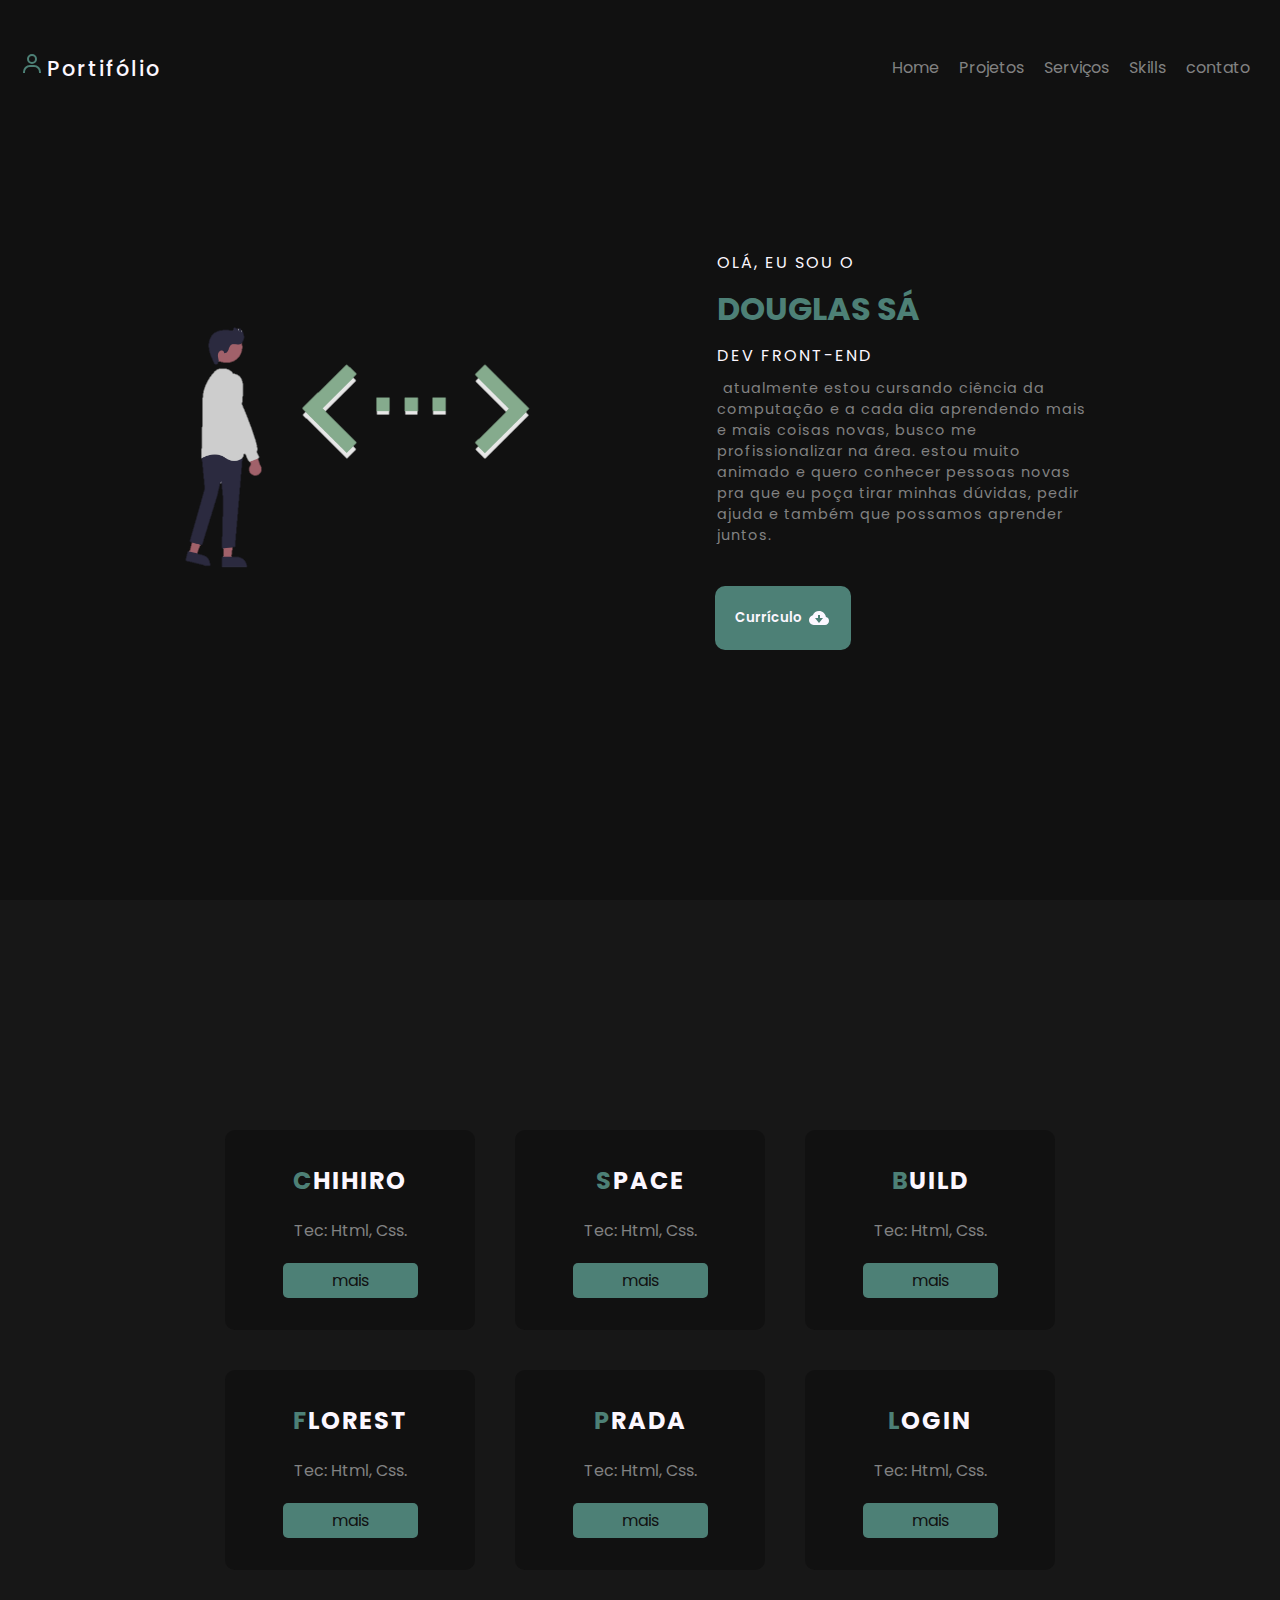
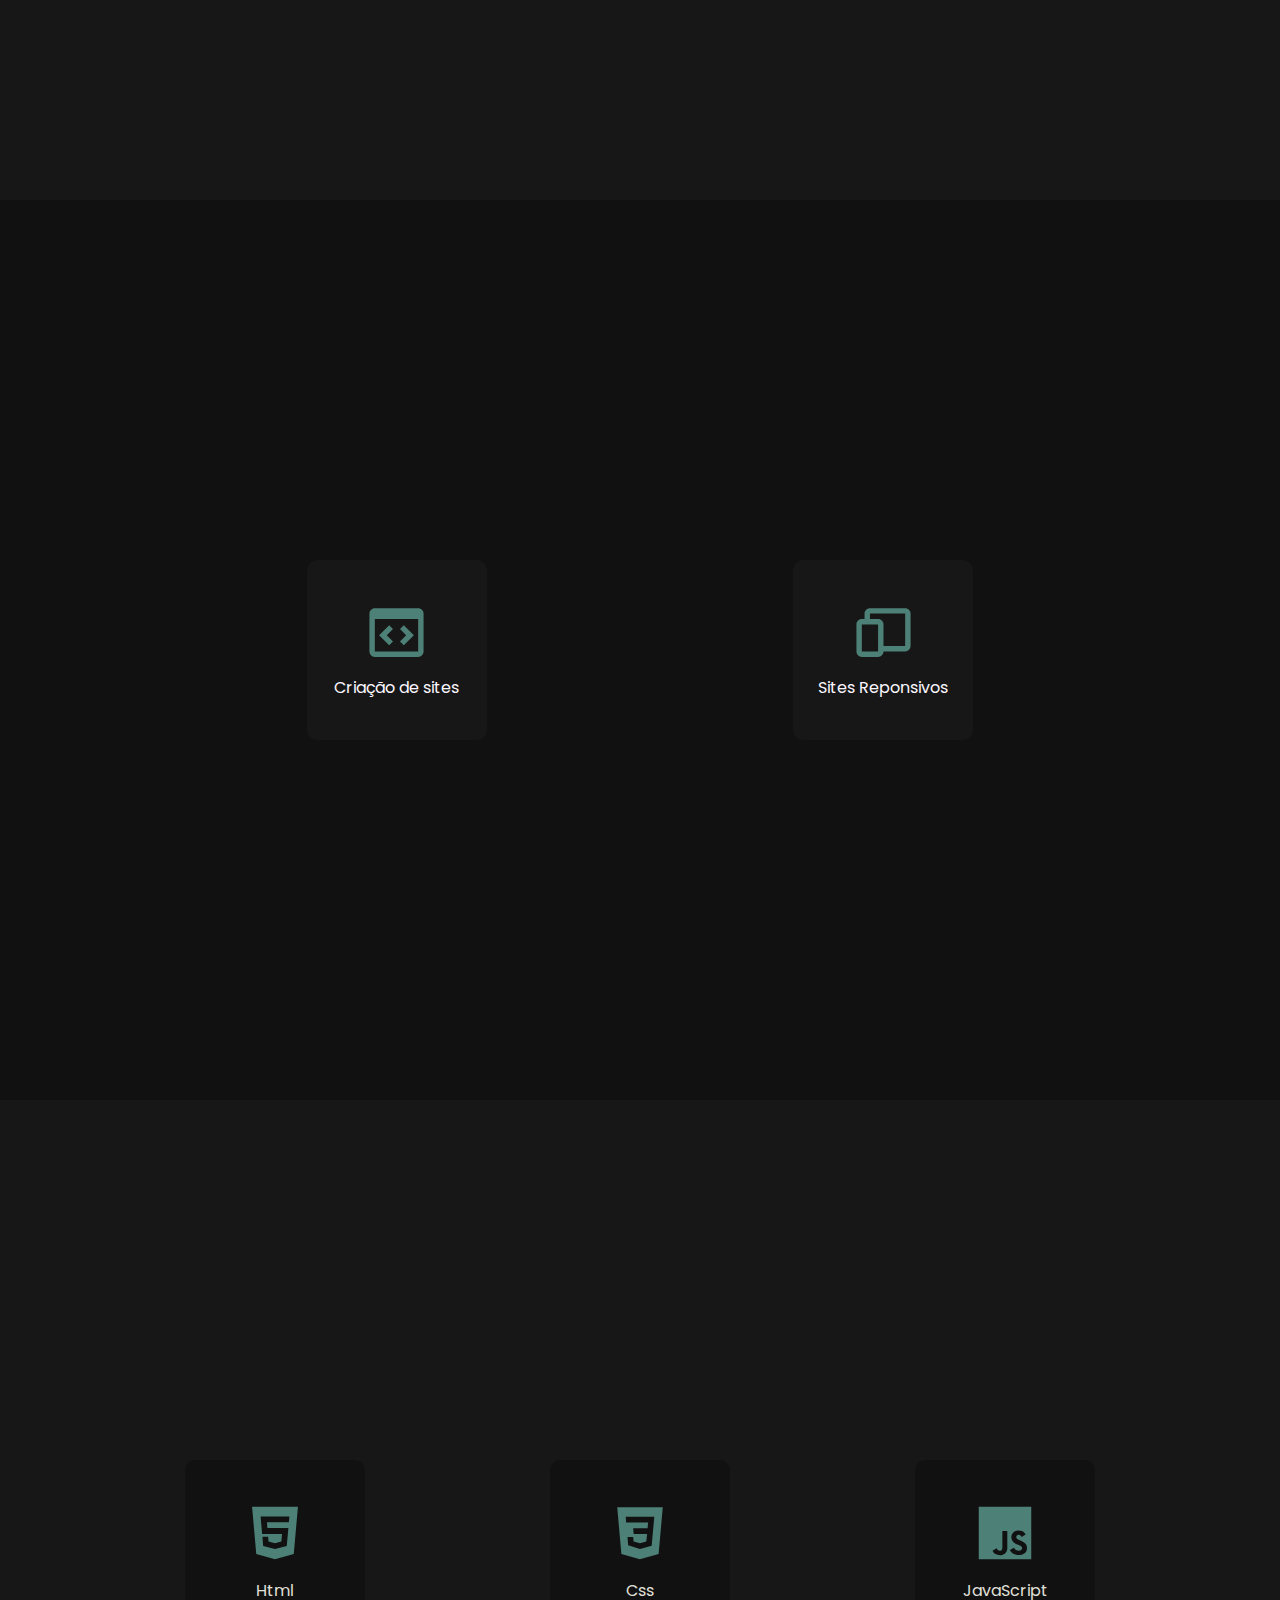
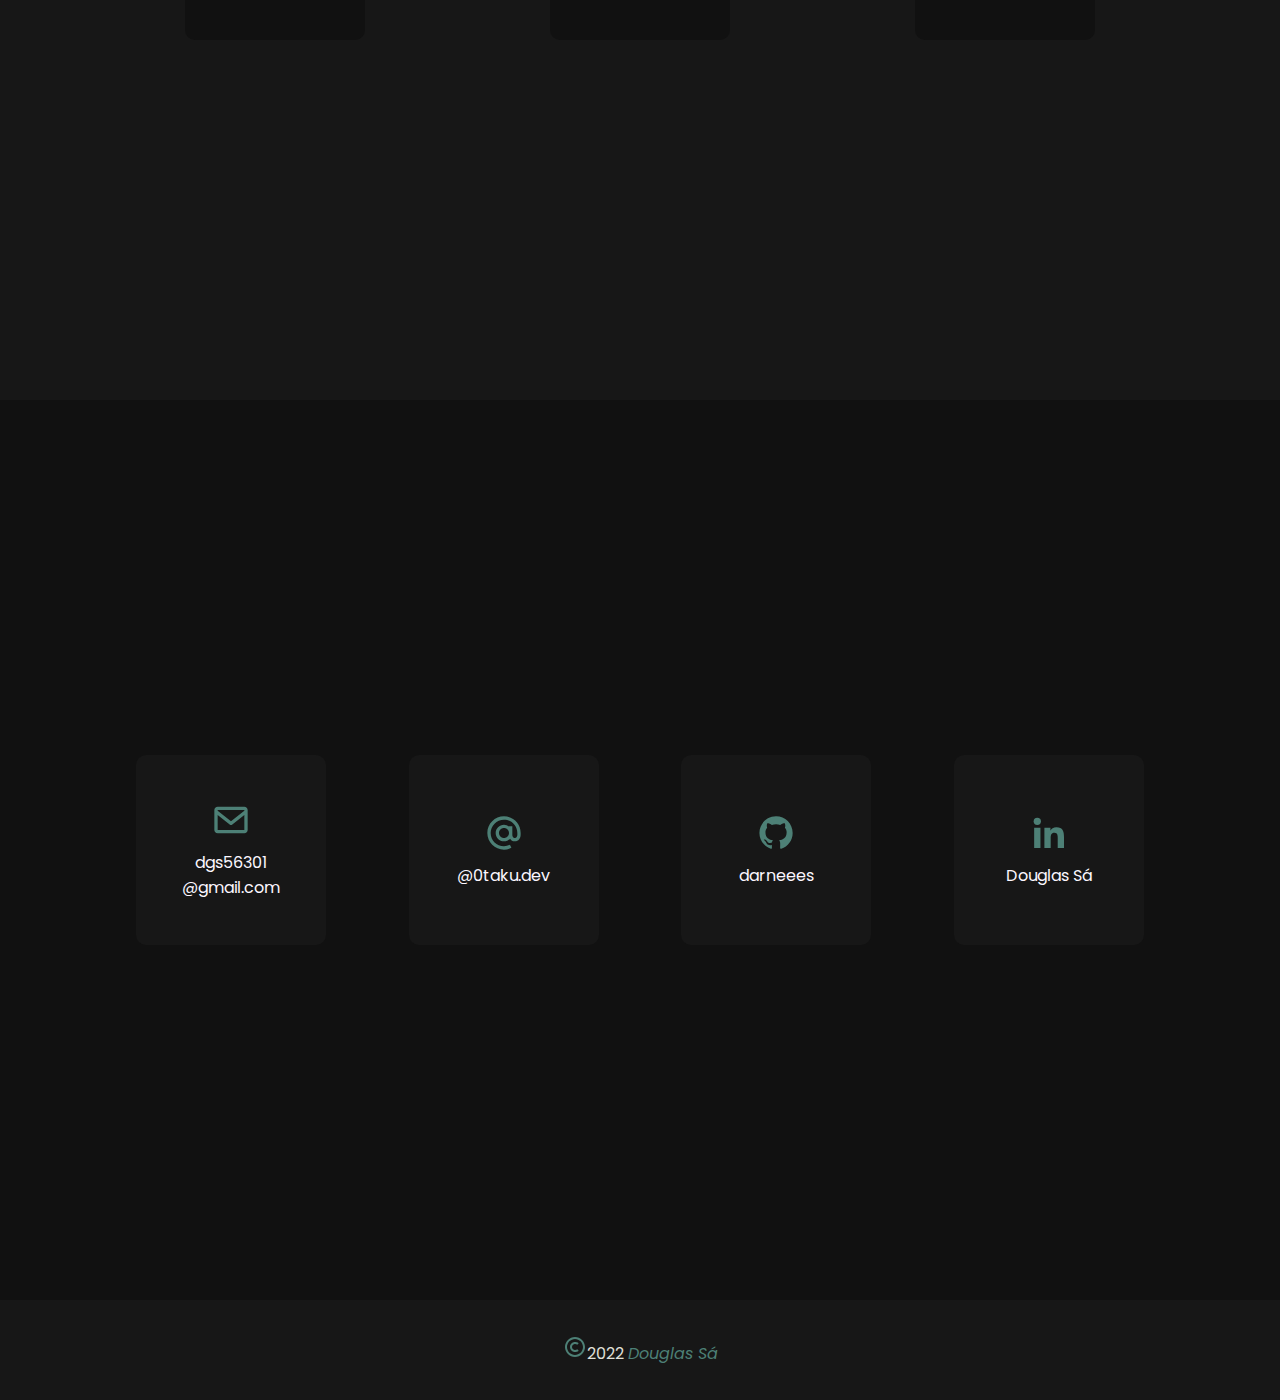
<file: index.html>
<!DOCTYPE html>
<html lang="pt-br">
<head>
  <meta charset="UTF-8">
  <meta http-equiv="X-UA-Compatible" content="IE=Edge">
  <meta name="viewport" content="width=device-width, initial-scale=1">
  <title>Doug</title>
  <link rel="stylesheet" href="style.css">
</head>

<body>
  <header>
    <nav class="haeder-content">
      <a class="header-logo"><img src="icons/profile.svg" alt="code">Portifólio</a>
      <ul class="header-menu">
        <li><a href="#profileBox">Home</a></li>
        <li><a href="#main-project">Projetos</a></li>
        <li><a href="#main-service">Serviços</a></li>
        <li><a href="#main-skill">Skills</a></li>
        <li><a href="#main-contact">contato</a></li>
      </ul>

      <button onclick="animationMenu()" id="btn-menu" class="antButon"> 
        <span class="line"></span>
        <span class="line"></span>
        <span class="line"></span>
      </button>

      <ul class="menu-mobile" id="menu-mobile">
        <li><a href="#profileBox"><img src="icons/iconsmobile/home.svg" alt="home">Home</a></li>
        <li><a href="#main-project"><img src="icons/iconsmobile/project.svg" alt="lines">Projetos</a></li>
        <li><a href="#main-service"><img src="icons/iconsmobile/service.svg" alt="service">Serviços</a></li>
        <li><a href="#main-skill"><img src="icons/iconsmobile/skill.svg" alt="">Skills</a></li>
        <li><a href="#main-contact"><img src="icons/iconsmobile/contact.svg" alt="">contato</a></li>
      </ul>
    </nav> 
  </header>
  
 <main>
  <seciton id="profileBox">

        <div class="profile-img">
          <img src="img/code.png" alt="code">
        </div>

        <div class="profile-detail">
          <div class="profile-text">
            <p>Olá, eu sou o</p>
            <h1>Douglas Sá</h1>
            <p>Dev Front-end</p>
            <p class="text">Atualmente estou cursando Ciência da computação e a cada dia aprendendo mais e mais coisas novas, busco me profissionalizar na área. Estou muito animado e quero conhecer pessoas novas pra que eu poça tirar minhas dúvidas, pedir ajuda e também que possamos aprender juntos.</p>
          </div>

          <a href="cv/Douglas Sa.pdf" download class="profile-btn">
            <button class="btn-text">
              <p>Currículo<img src="icons/down.svg" alt="pdf"></p>
            </button>
          </a>
        </div>

  </seciton>

  <section id="main-project">
    <div class="box-01">

      <div class="project-01">
        <h3>Chihiro</h3>
        <p>Tec: Html, Css.</p>
        <a href="projects/01/index.html" target="_blank">mais</a>
      </div>

      <div class="project-01">
        <h3>Space</h3>
        <p>Tec: Html, Css.</p>
        <a href="projects/02/index.html" target="_blank">mais</a>
      </div>
      <div class="project-01">
        <h3>Build</h3>
        <p>Tec: Html, Css.</p>
        <a href="projects/03/index.html" target="_blank">mais</a>
      </div>

      <div class="project-01">
        <h3>Florest</h3>
        <p>Tec: Html, Css.</p>
        <a href="projects/04/index.html" target="_blank">mais</a>
      </div>

      <div class="project-01">
        <h3>Prada</h3>
        <p>Tec: Html, Css.</p>
        <a href="projects/05/index.html" target="_blank">mais</a>
      </div>

      <div class="project-01">
        <h3>Login</h3>
        <p>Tec: Html, Css.</p>
        <a href="projects/06/index.html" target="_blank">mais</a>
      </div>

    </div>
  </section>

  <section id="main-service">

    <div class="service-01">
      <img src="icons/computer.svg" alt="Computer">
      <p>Criação de sites</p>
    </div>

    <div class="service-02">
      <img src="icons/devices.svg" alt="phone">
      <p>Sites Reponsivos</p>
    </div>

  </section>

  <section id="main-skill">

    <div class="skill-box">
      <div class="skill-01">
        <img src="icons/skills/html.svg" alt="Html">
        <p>Html</p>
      </div>

      <div class="skill-02">
        <img src="icons/skills/css.svg" alt="Css">
        <p>Css</p>
      </div>

      <div class="skill-03">
        <img src="icons/skills/javaScript.svg" alt="JavaScript">
        <p>JavaScript</p>
      </div>
    </div>
      
  </section>

  <section id="main-contact">

    <div class="box-contact">
      <div class="contact-01">
        <img src="icons/email.svg" alt="email">
        <p>dgs56301<br>@gmail.com</p>
      </div>

      <div class="contact-02">
        <a href="https://www.instagram.com/0taku.dev/" target="_blank">
          <img src="icons/insta.svg" alt="instagram">
          <p>@0taku.dev</p>
        </a>
      </div>

      <div class="contact-03">
        <a href="https://github.com/darneees" target="_blank">
          <img src="icons/git.svg" alt="github">
          <p>darneees</p>
        </a> 
      </div>

      <div class="contact-04">
        <a href="https://www.linkedin.com/in/douglas-s%C3%A1-5891b8188" target="_blank">
          <img src="icons/link.svg" alt="linkedin">
          <p>Douglas Sá</p>
        </a>
      </div>
    </div>

  </section>
   
 </main>

 <footer>
    <section id="footer-section">

      <div class="copy">
        <p><img src="icons/copy.svg" alt="copy">2022 <em>Douglas Sá</em></p>
      </div>

    </section>
 </footer>
  
 <script src="animation.js">
 </script>

</body>

</html>
</file>
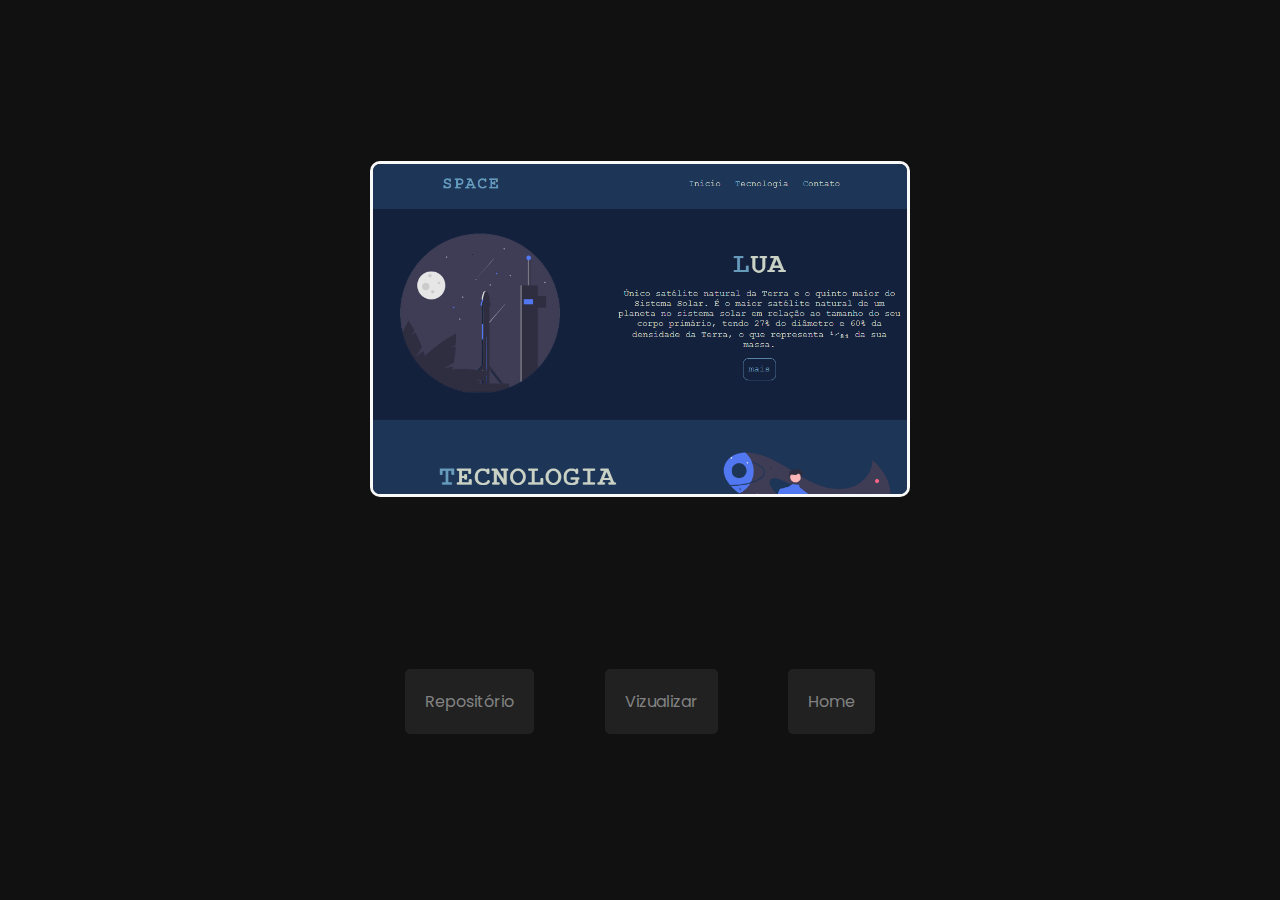
<file: projects/02/index.html>
<!DOCTYPE html>
<html lang="pt-br">
<head>
    <meta charset="UTF-8">
    <meta http-equiv="X-UA-Compatible" content="IE=edge">
    <meta name="viewport" content="width=device-width, initial-scale=1.0">
    <title>Space</title>
    <link rel="stylesheet" href="style.css">
</head>
<body>
    <main>
        <section id="content">
            <div class="imgBox">
                <img src="Banner.png" alt="Space">
            </div>

            <div class="linksBox">
                <a href="https://github.com/darneees/Landing-Space" target="_parent">Repositório</a>
                <a href="https://darneees.github.io/Landing-Space/" target="_blank">Vizualizar</a>
                <a href="../../index.html">Home</a>
            </div>
        </section>
    </main>
</body>
</html>
</file>
<file: style.css>
@import url('https://fonts.googleapis.com/css2?family=Poppins:wght@100;200;300;400;500;600;700&display=swap');
* {
  margin: 0;
  padding: 0;
  font-family: 'Poppins', sans-serif;
}
html {
  scroll-behavior: smooth;
  scroll-padding-top: 65px;
  word-wrap: break-word;
}
body {
  background-color: #111111;
}
/*   HEADER   */
.haeder-content {
  background-color: #111111;
  position: fixed;
  height: 15vh;
  display: flex;
  align-items: center;
  display: flex;
  justify-content: space-between;
  width: 100%;
}
.header-logo {
  color: #FCF7FF;
  margin-left: 20px;
  pointer-events: none;
  font-weight: 500;
  letter-spacing: 2px;
  font-size: 1.3rem;
}
.header-logo img {
  padding-right: 3px;
}
.header-menu {
  list-style: none;
  display: flex;
  text-align: center;
  align-items: center;
  margin-right: 30px;
  
}
.header-menu li {
  margin-left: 20px;
  transition: transform 0.3s;
}
.header-menu li:hover {
  transform: scale(1.2);
  border-bottom: 2px solid #4D8076;
}
.header-menu li:first-child {
  margin-left: 0;
}
.header-menu a {
  text-decoration: none;
  color: #828282;
}
.header-menu a:hover {
  color: #e0e0d9;
}
/* PROFILE */
#profileBox {
  width: 100%;
  height: 100vh;
  display: flex;
  flex-direction: row;
  align-items: center;
  justify-content: space-evenly;
  color: #828282;
}
.profile-img {
  width: 350px;
  animation: toLeft 1.2s;
}
.profile-img img {
  width: 100%;
}
.profile-detail {
  width: 380px;
  display: flex;
  flex-direction: column;
}
.profile-text h1 {
  color: #4D8076;
  padding-bottom: 10px;
  font-size: 2rem;
  text-transform: uppercase;
  animation: toRight 1.2s;
}
.profile-text p {
  text-transform: uppercase;
  color: #FCF7FF;
  padding-bottom: 10px;
  letter-spacing: 2px;
  animation: toRight 1.2s;
}
.profile-text .text {
  text-indent: 6px;
  text-transform: lowercase;
  color: #828282;
  font-size: 0.9rem;
  letter-spacing: 1px;
  animation: toRight 1.2s;
}
.profile-btn {
  width: 133px;
  margin-top: 30px;
  animation: toRight 1.2s;
  text-decoration: none;
  display: flex;
  align-items: center;
  justify-content: center;
  padding-top: 0;
  border-radius: 10px;
}
.btn-text {
  border: none;
  padding: 20px;
  border-radius: 10px;
  background: #4D8076;
  color: #FCF7FF;
  transition: transform 0.3s;
  font-weight: 600;
  cursor: pointer;
}
.btn-text:hover {
  transform: scale(1.3);
}
.btn-text p {
  height: 100%;
  display: flex;
  align-items: center;
}
.btn-text img {
  padding-left: 5px;
}
/* project */
#main-project {
  background: #171717;
  width: 100%;
  height: 100vh;
  display: flex;
  flex-direction: column;
  justify-content: center;
  align-items: center;
}
.box-01 {
  width: 90%;
  flex-wrap: wrap;
  display: flex;
  justify-content: center;
  align-items: center;
  text-align: center;
}
.project-01 {
  background: #111111;
  border-radius: 10px;
  width: 250px;
  height: 200px;
  display: flex;
  flex-direction: column;
  justify-content: center;
  align-items: center;
  margin: 20px;
}
.project-01 h3 {
  color: #FCF7FF;
  letter-spacing: 2px;
  text-transform: uppercase;
  padding-bottom: 20px;
  font-size: 1.5rem;
}
.project-01 h3::first-letter {
  color: #4D8076;
}
.project-01 p {
  color: #828282;
  padding-bottom: 20px;
}
.project-01 a {
  text-decoration: none;
  border-radius: 5px;
  padding: 5px;
  background-color: #4D8076;
  color: #111111;
  width: 50%;
  transition: transform 0.3s;
}
.project-01 a:hover {
  color: #e0e0d9;
  transform: scale(1.2);
}
/* service */
#main-service {
  width: 100%;
  height: 100vh;
  display: flex;
  flex-direction: row;
  align-items: center;
  justify-content: space-evenly;
}
.service-01 , .service-02 {
  background-color: #171717;
  border-radius: 10px;
  width: 180px;
  height: 180px;
  display: flex;
  flex-direction: column;
  justify-content: center;
  align-items: center;
  transition: transform 0.4s;
}
.service-01:hover , .service-02:hover {
  transform: scale(1.3);
  border: 2px solid #4D8076;
}
.service-01 p , .service-02 p {
  color: #FCF7FF;
  pointer-events: none;
}
.service-01 img , .service-02 img {
  width: 65px;
  padding-bottom: 10px;
}
/* skill */
#main-skill {
  background-color: #171717;
  width: 100%;
  height: 100vh;
  display: flex;
  flex-direction: row;
  align-items: center;
  justify-content: center;
}
.skill-box {
  width: 100%;
  display: flex;
  flex-direction: row;
  justify-content: space-evenly;
  flex-wrap: wrap;
}
.skill-01 , .skill-02 , .skill-03 {
  background-color: #111111;
  border-radius: 10px;
  width: 180px;
  height: 180px;
  display: flex;
  flex-direction: column;
  justify-content: center;
  align-items: center;
  color: #FCF7FF;
  transition: transform 0.3s;
}
.skill-01:hover , .skill-02:hover , .skill-03:hover {
  transform: scale(1.2);
  border: 2px solid #4D8076;
}
.skill-01 p , .skill-02 p , .skill-03 p {
  color: #e0e0d9;
  pointer-events: none;
}
.skill-01 img , .skill-02 img , .skill-03 img {
  height: 70px;
  padding-bottom: 10px;
}
/* contact */
#main-contact {
  width: 100%;
  height: 100vh;
  display: flex;
  align-items: center;
  justify-content: space-evenly;
}
.box-contact {
  width: 90%;
  flex-wrap: wrap;
  display: flex;
  justify-content: space-evenly;
  align-items: center;
  text-align: center;
}
.contact-01 , .contact-02 , .contact-03 , .contact-04 {
  background-color: #171717;
  border-radius: 10px;
  width: 190px;
  height: 190px;
  display: flex;
  flex-direction: column;
  justify-content: center;
  align-items: center;
  color: #FCF7FF;
  transition: transform 0.2s;
  margin: 10px;
}
.contact-01:hover , .contact-02:hover , .contact-03:hover , .contact-04:hover {
  transform: scale(1.1);
  border: 2px solid #4D8076;
}
.contact-01 img , .contact-02 img , .contact-03 img , .contact-04 img {
  height: 40px;
  padding-bottom: 10px;
}
.contact-02 a , .contact-03 a , .contact-04 a {
  width: 100%;
  height: 100%;
  display: flex;
  flex-direction: column;
  justify-content: center;
  align-items: center;
  text-decoration: none;
  color: #FCF7FF;
}
/*FOOTER */
#footer-section {
  display: flex;
  justify-content: space-evenly;
  align-items: center;
  background-color: #171717;
  height: 100PX;
  color: #e0e0d9;
}
.copy em {
  color: #4D8076;
}
/* SCROLLBAR */
::-webkit-scrollbar {
  background-color: #212121;
  width: 15px;
}
::-webkit-scrollbar-thumb {
  background-color: #4a8579;
  width: 10px;
  height: 100px;
}
/* MENU MOBILE */
.menu-mobile {
  background: rgba( 77, 128, 118, 0.6 );
  backdrop-filter: blur( 4px );
  -webkit-backdrop-filter: blur( 4px );
  position: absolute;
  left: 0;
  top: 95px;
  width: 100%;
  height: 0;
  display: flex;
  flex-direction: column;
  list-style: none;
  align-items: center;
  text-align: center;
  visibility: hidden;
  transition: 0.1s;
  overflow: hidden;
}
.menu-mobile li {
  width: 100%;
  height: 100%;
  display: flex;
  
}
.menu-mobile li:hover {
  background: rgba( 17, 17, 17, 0.7 );
}
.menu-mobile a {
  width: 100%;
  height: 100%;
  letter-spacing: 2px;
  display: block;
  text-align: center;
  font-size: 1.2rem;
  text-decoration: none;
  color: #FCF7FF;
  padding: 30px;
  border-radius: 10px;
}
.menu-mobile img {
  padding-right: 5px;
}
#btn-menu {
  margin-right: 20px;
  width: 50px;
  height: 50px;
  border: none;
  border-radius: 3px;
  background: transparent;
  display: none;
}
.line {
  background-color: #4D8076;
  width: 35px;
  height: 3px;
  display: block;
  margin: 10px auto;
  position: relative;
  transform-origin: center;
  transition: 0.3s;
}
/* MENU MOBILE - ANIMATION */
.antButon {
  cursor: pointer;
}
.antButon.activation .line:nth-child(1) {
  transform: translateY(16px) rotate(-50deg);
  background-color: #FCF7FF;
  width: 47px;
}
.antButon.activation .line:nth-child(2) {
  width: 0;
}
.antButon.activation .line:nth-child(3) {
  transform: translateY(-10px) rotate(50deg);
  background-color: #FCF7FF;
  width: 47px;
}
/* REPONSIVE */
@media screen and (max-width: 1030px) {
  header , main , footer {
    width: 100%;
  }
  #profileBox {
    width: 100%;
    display: flex;
    align-items: center;
    justify-content: center;
    text-align: center;
  }
  .profile-img {
    display: none;
  }
  .profile-detail {
    display: flex;
    align-items: center;
  }
  .profile-text h1 {
    animation: toLeft 1.2s;
  }
  #main-project {
    display: flex;
    align-items: center;
  }
  .project-01 {
    width: 210px;
    height: 210px;
    margin: 12px;
  }
  .project-01 h3 {
    font-size: 1.5rem;
  }
  .project-01 p {
    font-size: 1rem;
  }
  .contact-01 , .contact-02 , .contact-03 , .contact-04 {
    width: 180px;
    height: 180px;
  }
  .skill-01 , .skill-02 , .skill-03 {
    width: 160px;
    height: 160px;
  }
  .haeder-content {
    width: 100%;
    display: flex;
    flex-direction: row;
    align-items: center;
    justify-content: space-between;
  }
  .header-logo {
    color: #e0e0d9;
    margin-left: 50px; 
  }
  .header-menu {
    display: none;
  }
  .menu-mobile.opened{
    visibility: visible;
    height: calc(100vh - 95px);
  }
  #btn-menu {
    display: block;
  }
}
@media screen and (max-width: 890px) {
  header , main , footer {
    width: 100%;
  }
  #profileBox {
    width: 100%;
    display: flex;
    align-items: center;
    justify-content: center;
    text-align: center;
  }
  .profile-img {
    display: none;
  }
  .profile-detail {
    display: flex;
    align-items: center;
  }
  .profile-text h1 {
    animation: toLeft 1.2s;
  }
  #main-project {
    display: flex;
    align-items: center;
  }
  .project-01 {
    width: 200px;
    height: 200px;
    margin: 12px;
  }
  .project-01 h3 {
    font-size: 1.3rem;
  }
  .project-01 p {
    font-size: 0.9rem;
  }
  .contact-01 , .contact-02 , .contact-03 , .contact-04 {
    width: 180px;
    height: 180px;
  }
  .skill-01 , .skill-02 , .skill-03 {
    width: 160px;
    height: 160px;
  }
  .service-01 , .service-02 {
    transition: transform 0.3s;
  }
  .service-01:hover , .service-02:hover {
    transform: scale(1.2);
  }
}
@media screen and (max-width: 815px) {
  header , main , footer {
    width: 100%;
  }
  #main-project {
    display: flex;
    align-items: center;
  }
  .project-01 {
    width: 190px;
    height: 190px;
    margin: 12px;
  }
  .project-01 p {
    font-size: 0.9rem;
  }
  .project-01 h3 {
    font-size: 1.3rem;
  }
  .contact-01 , .contact-02 , .contact-03 , .contact-04 {
    width: 160px;
    height: 160px;
  }
  .skill-01 , .skill-02 , .skill-03 {
    width: 160px;
    height: 160px;
  }
  .service-01 , .service-02 {
    transition: transform 0.3s;
  }
  .service-01:hover , .service-02:hover {
    transform: scale(1.2);
  }
}
@media screen and (max-width: 730px) {
  header , main , footer {
    width: 100%;
  }
  #main-project {
    display: flex;
    align-items: center;
  }
  .project-01 {
    width: 180px;
    height: 180px;
    margin: 10px;
  }
  .project-01 h3 {
    font-size: 1.3rem;
  }
  .service-01 , .service-02 {
    width: 160px;
    height: 160px;
  }
  .skill-01 , .skill-02 , .skill-03 {
    width: 140px;
    height: 140px;
  }
  .contact-01 , .contact-02 , .contact-03 , .contact-04 {
    width: 125px;
    height: 125px;
  }
  .contact-01 p , .contact-02 p , .contact-03 p , .contact-04 p {
    font-size: 0.8rem;
  }
}
@media screen and (max-width: 685px) {
  header , main , footer {
    width: 100%;
  }
  #main-project {
    display: flex;
    align-items: center;
  }
  .project-01 {
    width: 170px;
    height: 170px;
    margin: 10px;
  }
  .project-01 h3 {
    font-size: 1.3rem;
  }
  .service-01 , .service-02 {
    width: 150px;
    height: 150px;
    transition: transform 0.3s;
  }
  .service-01:hover , .service-02:hover {
    transform: scale(1.1);
  }
  .skill-01 , .skill-02 , .skill-03 {
    width: 140px;
    height: 140px;
  }
  .skill-01 img , .skill-02 img , .skill-03 img {
    height: 50px;
  }
  .contact-01 , .contact-02 , .contact-03 , .contact-04 {
    width: 140px;
    height: 140px;
  }
  .contact-01 p , .contact-02 p , .contact-03 p , .contact-04 p {
    font-size: 0.8rem;
  }
}
@media screen and (max-width: 650px) {
  header , main , footer {
    width: 100%;
  }
  #main-project {
    display: flex;
    align-items: center;
  }
  .project-01 {
    width: 180px;
    height: 180px;
    margin: 7px;
  }
  .project-01 p {
    font-size: 0.9rem;
  }
  .project-01 h3 {
    font-size: 1.2rem;
  }
  .service-01 , .service-02 {
    font-size: 0.8rem;
  }
  .skill-box {
    width: 100%;
    height: 100%;
    display: flex;
    align-items: center;
    justify-content: space-evenly;
    flex-direction: column;
  }
  .skill-01 img , .skill-02 img , .skill-03 img {
    height: 60px;
  }
  .contact-01 , .contact-02 , .contact-03 , .contact-04 {
    width: 120px;
    height: 120px;
  }
  .contact-01 p , .contact-02 p , .contact-03 p , .contact-04 p {
    font-size: 0.8rem;
  }
  .project-01 a {
    width: 45%;
  }
}
@media screen and (max-width: 590px) {
  header , main , footer {
    width: 100%;
  }
  #main-project {
    width: 100%;
    display: flex;
    align-items: center;
  }
  .project-01 {
    width: 170px;
    height: 170px;
    margin: 7px;
  }
  .project-01:nth-child(1) {
    display: none;
  }
  .project-01:nth-child(2) {
    display: none;
  }
  .project-01 h3 {
    padding-bottom: 5px;
    font-size: 1.2rem;
  }
  .project-01 p {
    font-size: 0.9rem;
  }
  .project-01 a {
    width: 35%;
  }
  .skill-box {
    width: 100%;
    height: 100%;
    display: flex;
    align-items: center;
    justify-content: space-evenly;
    flex-direction: column;
  }
  .skill-01 , .skill-02 , .skill-03 {
    width: 120px;
    height: 120px;
  }
  .skill-01 img , .skill-02 img , .skill-03 img {
    height: 50px;
  }
  .service-01 img , .service-02 img {
    width: 50px;
  }
}
@media screen and (max-width: 450px) {
  header , main , footer {
    width: 100%;
  }
  #main-project {
    width: 100%;
    display: flex;
    align-items: center;
  }
  .profile-detail {
    word-wrap: break-word;
    text-align: center;
    width: 350px;
    display: flex;
    flex-direction: column;
    align-items: center;
  }
  .profile-text .text {
    padding-left: 15px;
    width: 90%;
  }
  .box-01 {
    width: 90%;
    flex-wrap: wrap;
    flex-direction: column;
    display: flex;
    justify-content: center;
    align-items: center;
    text-align: center;
  }
  .project-01 {
    width: 145px;
    height: 145px;
    margin: 10px;
  }
  .project-01:nth-child(1) {
    display: none;
  }
  .project-01:nth-child(2) {
    display: none;
  }
  .project-01 h3 {
    padding-bottom: 10px;
    font-size: 1.3rem;
  }
  .project-01 p {
    display: none;
  }
  .skill-box {
    width: 100%;
    height: 100%;
    display: flex;
    align-items: center;
    justify-content: center;
    flex-direction: column;
  }
  .skill-01 , .skill-02 , .skill-03 {
    width: 140px;
    height: 140px;
    margin: 20px;
  }
  #main-service {
    width: 100%;
    display: flex;
    flex-direction: column;
    justify-content: center;
  }
  .service-01 , .service-02 {
    margin: 30px;
  }
  .box-contact {
    width: 100%;
    height: 100%;
    display: flex;
    flex-direction: column;
    justify-content: center;
  }
  .contact-01 , .contact-02 , .contact-03 , .contact-04 {
    width: 140px;
    height: 140px;
    margin: 20px;
  }
}
/* ANIMATION */
@keyframes toRight {
  from {
    opacity: 0;
    transform: translateX(50px)
  }
  to {
    opacity: 1;
    transform: translateX(0)
  }
}
@keyframes toLeft {
  from {
    opacity: 0;
    transform: translateX(-50px)
  }
  to {
    opacity: 1;
    transform: translateX(0)
  }
}
</file>
<file: projects/02/style.css>
@import url('https://fonts.googleapis.com/css2?family=Poppins:wght@100;200;300;400;500;600;700;800&display=swap');
* {
    margin: 0;
    padding: 0;
    box-sizing: border-box;
    font-family: 'Poppins', sans-serif;
}
main {
    background: #111111;
    width: 100%;
    height: 100vh !important;
    display: flex;
    align-items: center;
    justify-content: center;
}
#content {
    display: flex;
    flex-direction: column;
    align-items: center;
    justify-content: space-evenly;
    text-align: center;
    width: 600px;
    height: 100%;
}
.imgBox img {
    border: 3px solid #f9f9f9;
    border-radius: 10px;
    width: 90%;
}
.linksBox {
    display: flex;
    justify-content: space-evenly;
    width: 100%;
}
.linksBox a {
    background-color: #212121;
    padding: 20px;
    border-radius: 5px;
    text-decoration: none;
    color: #828282;
    transition: transform 0.3s;
    margin: 5px;
}
.linksBox a:hover {
    color: #4D8076;
    transform: scale(1.1);
}
/* RESPONSIVE */
@media ( max-width:1200px ){

    header , main , footer {
      position: relative;
      width: calc(100%);
    }
  }
@media (max-width: 992px) {
    body {
        width: 100%;
    }
    header , main , footer {
        position: relative;
        width: calc(100%);
    }
    .imgBox img {
        width: 80%;
    }
    .linksBox {
        display: flex;
        justify-content: space-evenly;
        width: 80%;
        height: 25%;
        flex-direction: column;
    }
}
</file>
